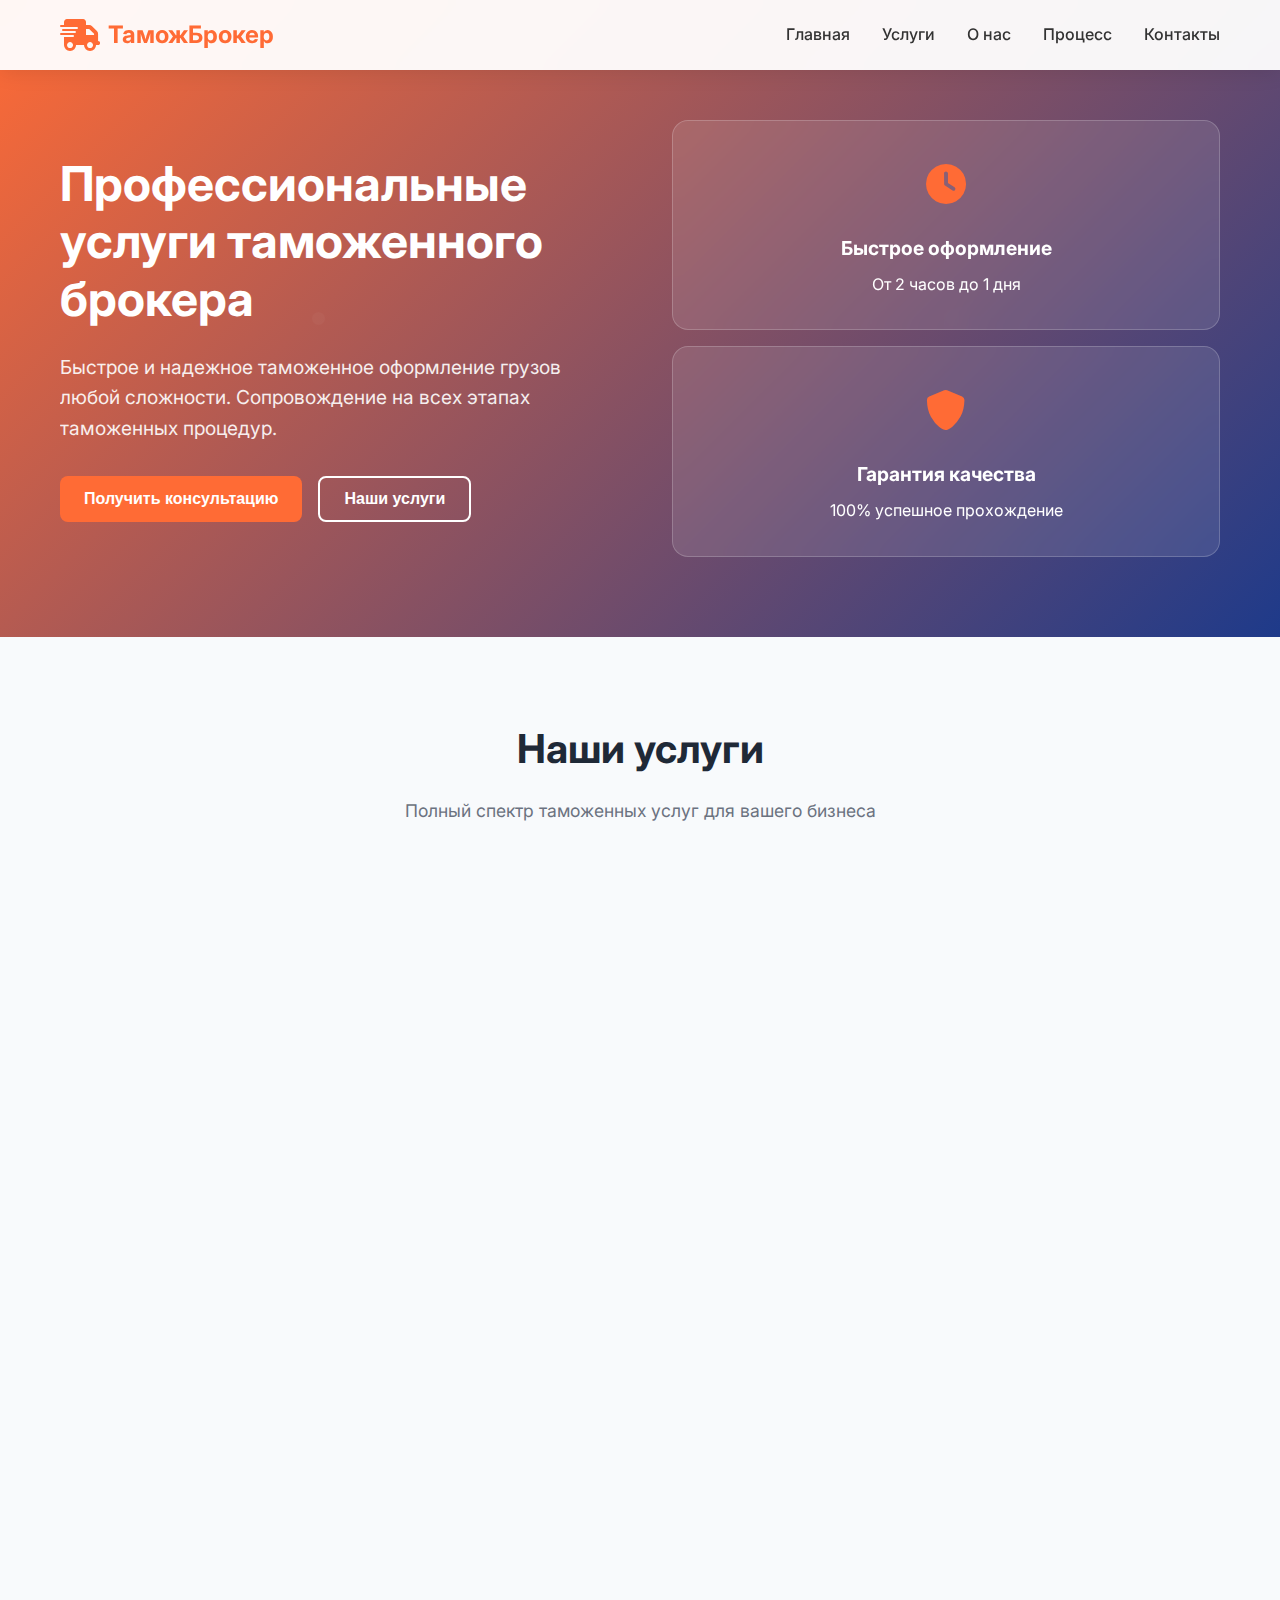
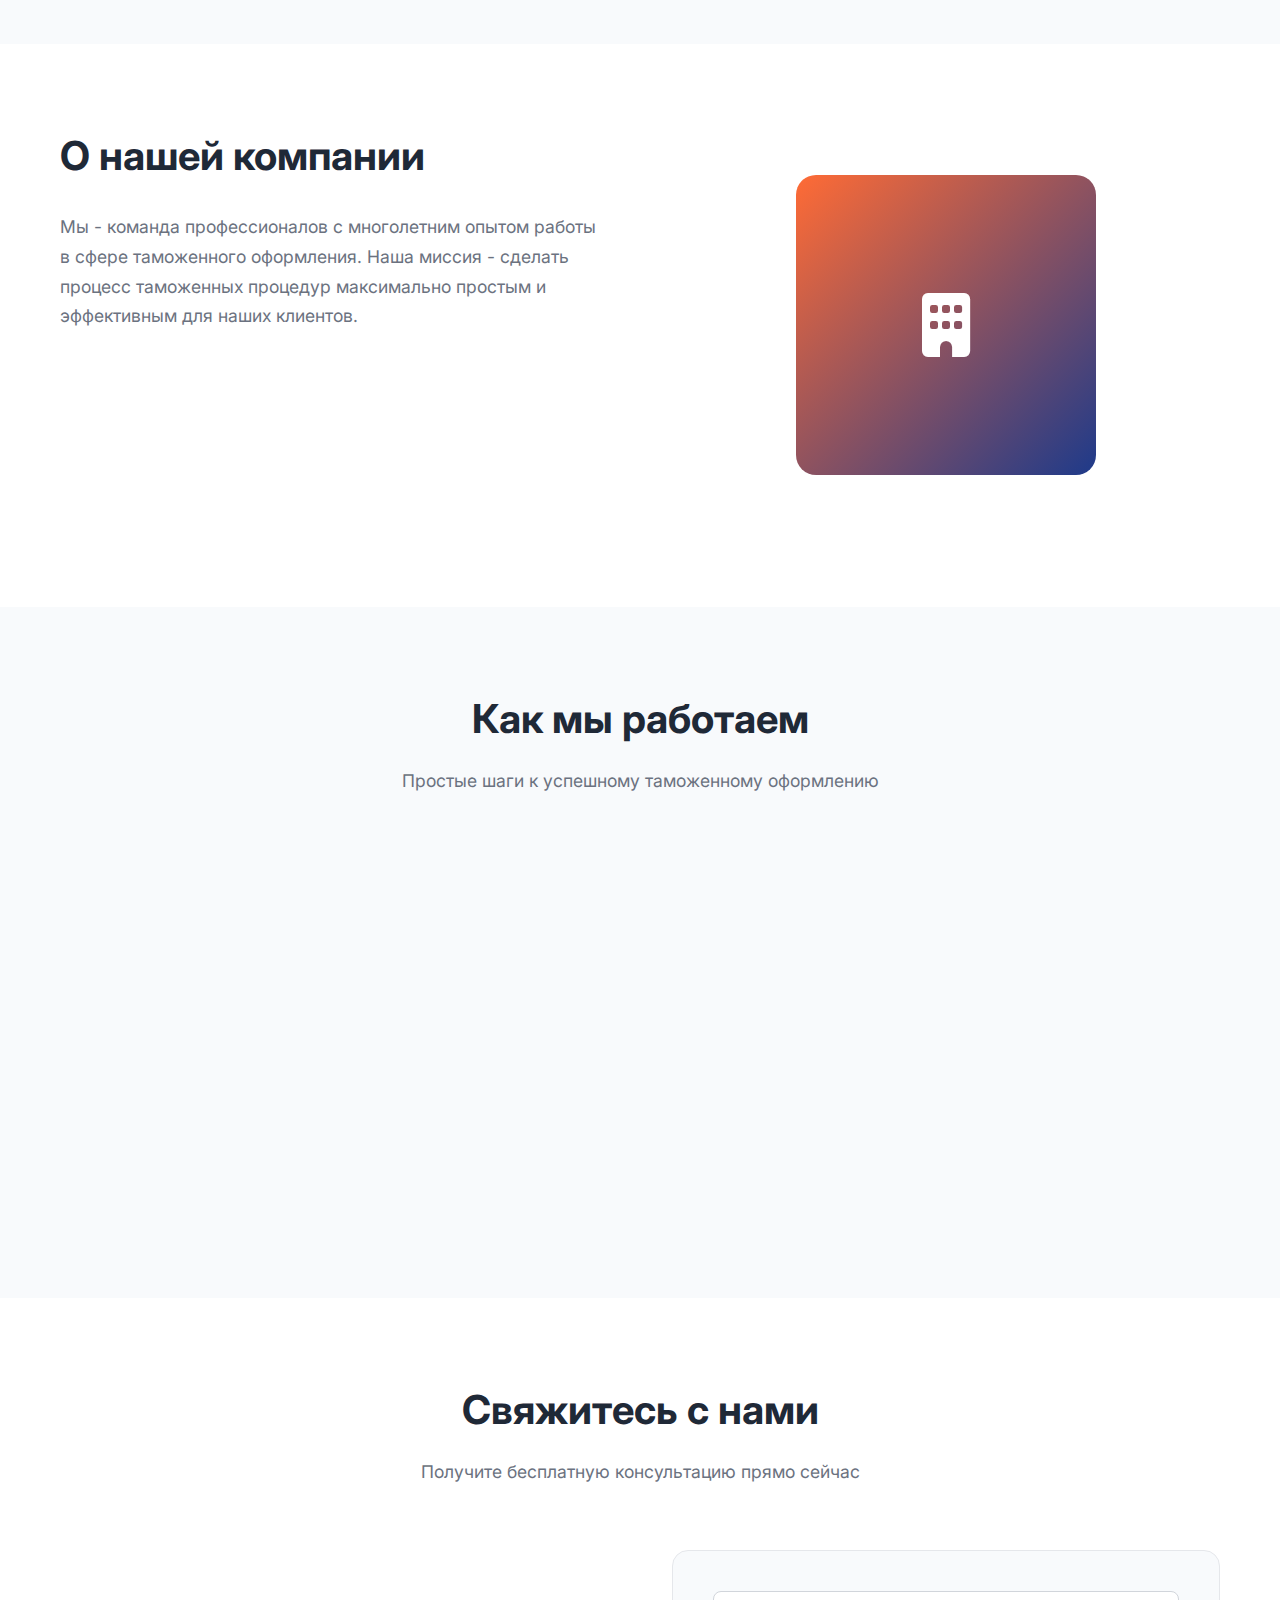
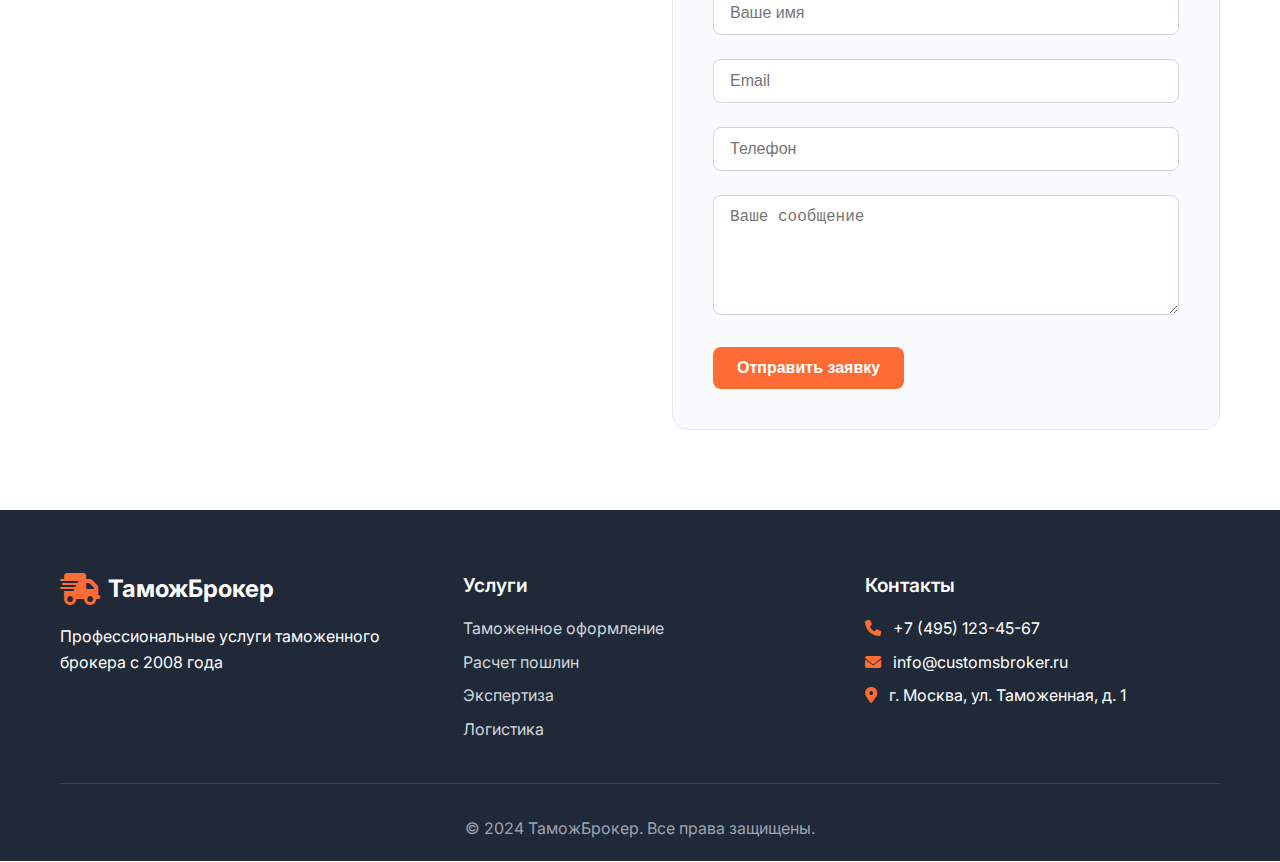
<file: index.html>
<!DOCTYPE html>
<html lang="ru">
<head>
    <meta charset="UTF-8">
    <meta name="viewport" content="width=device-width, initial-scale=1.0">
    <title>Таможенный Брокер - Профессиональные услуги таможенного оформления</title>
    <meta name="description" content="Профессиональные услуги таможенного брокера. Быстрое и надежное таможенное оформление грузов. Консультации и сопровождение.">
    <link rel="stylesheet" href="styles.css">
    <link href="https://fonts.googleapis.com/css2?family=Inter:wght@300;400;500;600;700&display=swap" rel="stylesheet">
    <link rel="stylesheet" href="https://cdnjs.cloudflare.com/ajax/libs/font-awesome/6.0.0/css/all.min.css">
</head>
<body>
    <!-- Header -->
    <header class="header">
        <nav class="navbar">
            <div class="container">
                <div class="nav-brand">
                    <i class="fas fa-shipping-fast"></i>
                    <span>ТаможБрокер</span>
                </div>
                <ul class="nav-menu">
                    <li><a href="#home">Главная</a></li>
                    <li><a href="#services">Услуги</a></li>
                    <li><a href="#about">О нас</a></li>
                    <li><a href="#process">Процесс</a></li>
                    <li><a href="#contact">Контакты</a></li>
                </ul>
                <div class="nav-toggle">
                    <span></span>
                    <span></span>
                    <span></span>
                </div>
            </div>
        </nav>
    </header>

    <!-- Hero Section -->
    <section id="home" class="hero">
        <div class="container">
            <div class="hero-content">
                <h1>Профессиональные услуги таможенного брокера</h1>
                <p>Быстрое и надежное таможенное оформление грузов любой сложности. Сопровождение на всех этапах таможенных процедур.</p>
                <div class="hero-buttons">
                    <button class="btn btn-primary" onclick="scrollToContact()">Получить консультацию</button>
                    <button class="btn btn-secondary" onclick="scrollToServices()">Наши услуги</button>
                </div>
            </div>
            <div class="hero-image">
                <div class="hero-card">
                    <div class="card-icon">
                        <i class="fas fa-clock"></i>
                    </div>
                    <h3>Быстрое оформление</h3>
                    <p>От 2 часов до 1 дня</p>
                </div>
                <div class="hero-card">
                    <div class="card-icon">
                        <i class="fas fa-shield-alt"></i>
                    </div>
                    <h3>Гарантия качества</h3>
                    <p>100% успешное прохождение</p>
                </div>
            </div>
        </div>
    </section>

    <!-- Services Section -->
    <section id="services" class="services">
        <div class="container">
            <div class="section-header">
                <h2>Наши услуги</h2>
                <p>Полный спектр таможенных услуг для вашего бизнеса</p>
            </div>
            <div class="services-grid">
                <div class="service-card">
                    <div class="service-icon">
                        <i class="fas fa-file-contract"></i>
                    </div>
                    <h3>Таможенное оформление</h3>
                    <p>Полное сопровождение процедур таможенного оформления грузов с подготовкой всех необходимых документов.</p>
                </div>
                <div class="service-card">
                    <div class="service-icon">
                        <i class="fas fa-calculator"></i>
                    </div>
                    <h3>Расчет пошлин</h3>
                    <p>Точный расчет таможенных пошлин, налогов и сборов с учетом всех льгот и преференций.</p>
                </div>
                <div class="service-card">
                    <div class="service-icon">
                        <i class="fas fa-search"></i>
                    </div>
                    <h3>Таможенная экспертиза</h3>
                    <p>Проведение таможенной экспертизы товаров для определения их классификации и стоимости.</p>
                </div>
                <div class="service-card">
                    <div class="service-icon">
                        <i class="fas fa-truck"></i>
                    </div>
                    <h3>Логистическое сопровождение</h3>
                    <p>Организация транспортировки и складского хранения грузов на всех этапах таможенных процедур.</p>
                </div>
                <div class="service-card">
                    <div class="service-icon">
                        <i class="fas fa-gavel"></i>
                    </div>
                    <h3>Правовая поддержка</h3>
                    <p>Консультации по таможенному законодательству и защита интересов в таможенных спорах.</p>
                </div>
                <div class="service-card">
                    <div class="service-icon">
                        <i class="fas fa-chart-line"></i>
                    </div>
                    <h3>Аналитика и отчетность</h3>
                    <p>Подготовка аналитических отчетов и оптимизация таможенных операций для снижения затрат.</p>
                </div>
            </div>
        </div>
    </section>

    <!-- About Section -->
    <section id="about" class="about">
        <div class="container">
            <div class="about-content">
                <div class="about-text">
                    <h2>О нашей компании</h2>
                    <p>Мы - команда профессионалов с многолетним опытом работы в сфере таможенного оформления. Наша миссия - сделать процесс таможенных процедур максимально простым и эффективным для наших клиентов.</p>
                    <div class="stats">
                        <div class="stat-item">
                            <h3>15+</h3>
                            <p>Лет опыта</p>
                        </div>
                        <div class="stat-item">
                            <h3>1000+</h3>
                            <p>Довольных клиентов</p>
                        </div>
                        <div class="stat-item">
                            <h3>24/7</h3>
                            <p>Поддержка</p>
                        </div>
                    </div>
                </div>
                <div class="about-image">
                    <div class="image-placeholder">
                        <i class="fas fa-building"></i>
                    </div>
                </div>
            </div>
        </div>
    </section>

    <!-- Process Section -->
    <section id="process" class="process">
        <div class="container">
            <div class="section-header">
                <h2>Как мы работаем</h2>
                <p>Простые шаги к успешному таможенному оформлению</p>
            </div>
            <div class="process-steps">
                <div class="step">
                    <div class="step-number">1</div>
                    <div class="step-content">
                        <h3>Консультация</h3>
                        <p>Бесплатная консультация по вашим вопросам и оценка стоимости услуг</p>
                    </div>
                </div>
                <div class="step">
                    <div class="step-number">2</div>
                    <div class="step-content">
                        <h3>Подготовка документов</h3>
                        <p>Сбор и подготовка всех необходимых документов для таможенного оформления</p>
                    </div>
                </div>
                <div class="step">
                    <div class="step-number">3</div>
                    <div class="step-content">
                        <h3>Таможенное оформление</h3>
                        <p>Подача декларации и прохождение всех таможенных процедур</p>
                    </div>
                </div>
                <div class="step">
                    <div class="step-number">4</div>
                    <div class="step-content">
                        <h3>Получение груза</h3>
                        <p>Выпуск груза и передача вам всех документов</p>
                    </div>
                </div>
            </div>
        </div>
    </section>

    <!-- Contact Section -->
    <section id="contact" class="contact">
        <div class="container">
            <div class="section-header">
                <h2>Свяжитесь с нами</h2>
                <p>Получите бесплатную консультацию прямо сейчас</p>
            </div>
            <div class="contact-content">
                <div class="contact-info">
                    <div class="contact-item">
                        <div class="contact-icon">
                            <i class="fas fa-phone"></i>
                        </div>
                        <div>
                            <h3>Телефон</h3>
                            <p>+7 (495) 123-45-67</p>
                        </div>
                    </div>
                    <div class="contact-item">
                        <div class="contact-icon">
                            <i class="fas fa-envelope"></i>
                        </div>
                        <div>
                            <h3>Email</h3>
                            <p>info@customsbroker.ru</p>
                        </div>
                    </div>
                    <div class="contact-item">
                        <div class="contact-icon">
                            <i class="fas fa-map-marker-alt"></i>
                        </div>
                        <div>
                            <h3>Адрес</h3>
                            <p>г. Москва, ул. Таможенная, д. 1</p>
                        </div>
                    </div>
                    <div class="contact-item">
                        <div class="contact-icon">
                            <i class="fas fa-clock"></i>
                        </div>
                        <div>
                            <h3>Режим работы</h3>
                            <p>Пн-Пт: 9:00 - 18:00</p>
                        </div>
                    </div>
                </div>
                <form class="contact-form" id="contactForm">
                    <div class="form-group">
                        <input type="text" id="name" name="name" placeholder="Ваше имя" required>
                    </div>
                    <div class="form-group">
                        <input type="email" id="email" name="email" placeholder="Email" required>
                    </div>
                    <div class="form-group">
                        <input type="tel" id="phone" name="phone" placeholder="Телефон" required>
                    </div>
                    <div class="form-group">
                        <textarea id="message" name="message" placeholder="Ваше сообщение" rows="5" required></textarea>
                    </div>
                    <button type="submit" class="btn btn-primary">Отправить заявку</button>
                </form>
            </div>
        </div>
    </section>

    <!-- Footer -->
    <footer class="footer">
        <div class="container">
            <div class="footer-content">
                <div class="footer-section">
                    <div class="footer-brand">
                        <i class="fas fa-shipping-fast"></i>
                        <span>ТаможБрокер</span>
                    </div>
                    <p>Профессиональные услуги таможенного брокера с 2008 года</p>
                </div>
                <div class="footer-section">
                    <h3>Услуги</h3>
                    <ul>
                        <li><a href="#services">Таможенное оформление</a></li>
                        <li><a href="#services">Расчет пошлин</a></li>
                        <li><a href="#services">Экспертиза</a></li>
                        <li><a href="#services">Логистика</a></li>
                    </ul>
                </div>
                <div class="footer-section">
                    <h3>Контакты</h3>
                    <ul>
                        <li><i class="fas fa-phone"></i> +7 (495) 123-45-67</li>
                        <li><i class="fas fa-envelope"></i> info@customsbroker.ru</li>
                        <li><i class="fas fa-map-marker-alt"></i> г. Москва, ул. Таможенная, д. 1</li>
                    </ul>
                </div>
            </div>
            <div class="footer-bottom">
                <p>&copy; 2024 ТаможБрокер. Все права защищены.</p>
            </div>
        </div>
    </footer>

    <script src="script.js"></script>
</body>
</html>
</file>
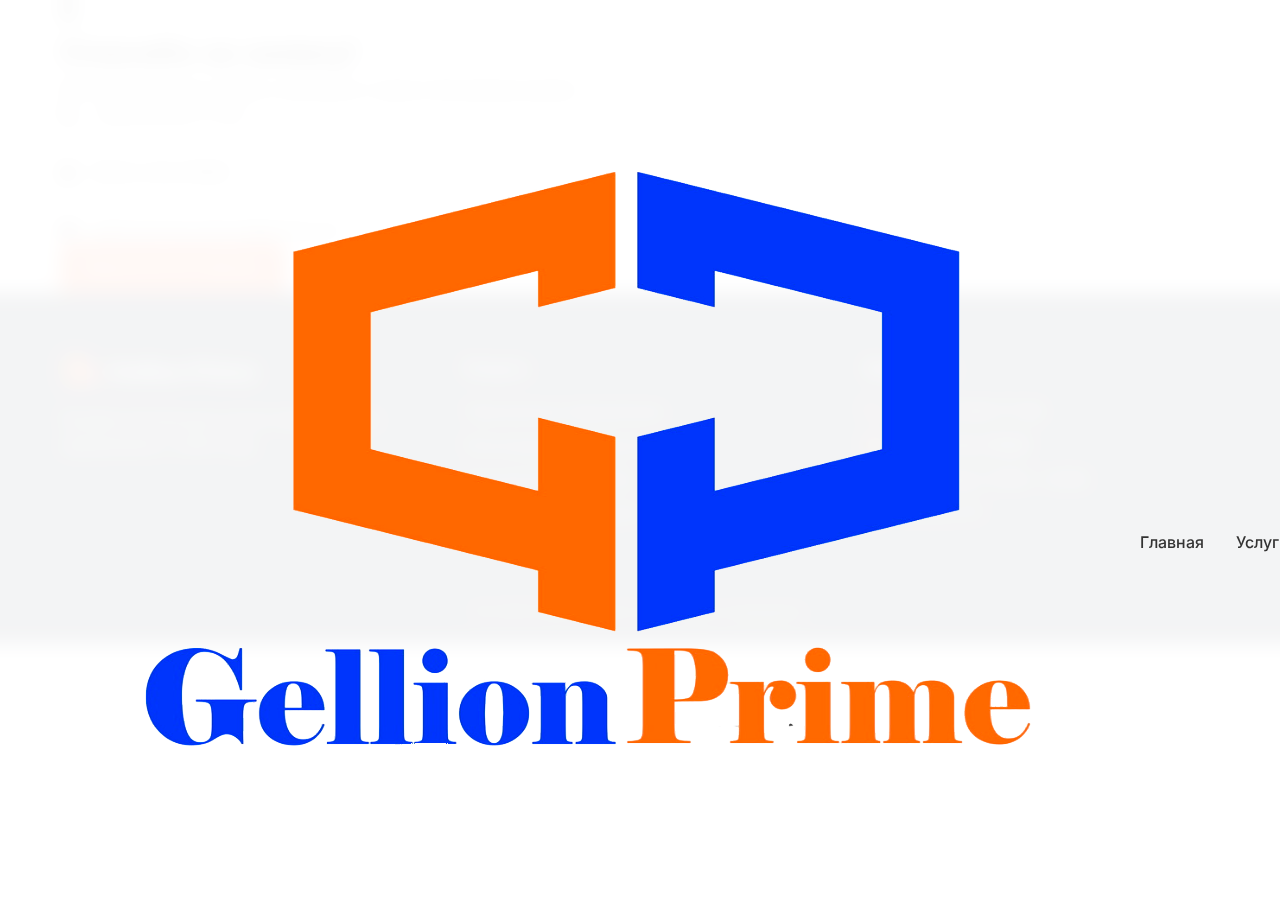
<file: thank-you.html>
<!DOCTYPE html>
<html lang="ru">
<head>
    <meta charset="UTF-8">
    <meta name="viewport" content="width=device-width, initial-scale=1.0">
    <title>Спасибо за заявку - Gellion Prime</title>
    <meta name="description" content="Спасибо за заявку! Мы свяжемся с вами в ближайшее время.">
    <link rel="stylesheet" href="styles.css?v=3">
    <link href="https://fonts.googleapis.com/css2?family=Inter:wght@300;400;500;600;700&display=swap" rel="stylesheet">
    <link rel="stylesheet" href="https://cdnjs.cloudflare.com/ajax/libs/font-awesome/6.0.0/css/all.min.css">
</head>
<body>
    <!-- Header -->
    <header class="header">
        <nav class="navbar">
            <div class="container">
                <div class="nav-brand">
                    <div class="logo">
                        <img src="images/logo.png?v=2" alt="Gellion Prime" class="logo-image">
                    </div>
                </div>
                <ul class="nav-menu">
                    <li><a href="index.html">Главная</a></li>
                    <li><a href="index.html#services">Услуги</a></li>
                    <li><a href="index.html#about">О нас</a></li>
                    <li><a href="index.html#process">Процесс</a></li>
                    <li><a href="index.html#contact">Контакты</a></li>
                </ul>
                <div class="nav-toggle">
                    <span></span>
                    <span></span>
                    <span></span>
                </div>
            </div>
        </nav>
    </header>

    <!-- Thank You Section -->
    <section class="thank-you">
        <div class="container">
            <div class="thank-you-content">
                <div class="thank-you-icon">
                    <i class="fas fa-check-circle"></i>
                </div>
                <h1>Спасибо за заявку!</h1>
                <p>Мы получили вашу заявку и свяжемся с вами в ближайшее время.</p>
                <div class="contact-info">
                    <div class="contact-item">
                        <i class="fas fa-phone"></i>
                        <span>+998 90 935-77-69</span>
                    </div>
                    <div class="contact-item">
                        <i class="fab fa-telegram"></i>
                        <span>@GELLION_PRIME</span>
                    </div>
                    <div class="contact-item">
                        <i class="fas fa-envelope"></i>
                        <span>gellionprimecustoms@gmail.com</span>
                    </div>
                </div>
                <div class="thank-you-buttons">
                    <a href="index.html" class="btn btn-primary">Вернуться на главную</a>
                </div>
            </div>
        </div>
    </section>

    <!-- Footer -->
    <footer class="footer">
        <div class="container">
            <div class="footer-content">
                <div class="footer-section">
                    <div class="footer-brand">
                        <i class="fas fa-shipping-fast"></i>
                        <span>Gellion Prime</span>
                    </div>
                    <p>Профессиональные услуги таможенного оформления с 2004 года</p>
                </div>
                <div class="footer-section">
                    <h3>Услуги</h3>
                    <ul>
                        <li><a href="index.html#services">Таможенное оформление</a></li>
                        <li><a href="index.html#services">Регистрация контрактов</a></li>
                        <li><a href="index.html#services">Консультации по ВЭД</a></li>
                        <li><a href="index.html#services">Специалист с выездом</a></li>
                    </ul>
                </div>
                <div class="footer-section">
                    <h3>Контакты</h3>
                    <ul>
                        <li><i class="fas fa-phone"></i> +998 90 935-77-69</li>
                        <li><i class="fab fa-telegram"></i> @GELLION_PRIME</li>
                        <li><i class="fas fa-clock"></i> Ежедневно: 10:00 - 23:00</li>
                        <li><i class="fas fa-download"></i> <a href="#" onclick="downloadProposal(); return false;">Скачать КП</a></li>
                    </ul>
                </div>
            </div>
            <div class="footer-bottom">
                <p>&copy; 2025 Gellion Prime. Все права защищены.</p>
            </div>
        </div>
    </footer>

    <script src="script.js"></script>
</body>
</html>
</file>
<file: styles.css>
/* Reset and Base Styles */
* {
    margin: 0;
    padding: 0;
    box-sizing: border-box;
}

body {
    font-family: 'Inter', sans-serif;
    line-height: 1.6;
    color: #333;
    overflow-x: hidden;
}

.container {
    max-width: 1200px;
    margin: 0 auto;
    padding: 0 20px;
}

/* Header */
.header {
    position: fixed;
    top: 0;
    width: 100%;
    background: rgba(255, 255, 255, 0.95);
    backdrop-filter: blur(10px);
    z-index: 1000;
    box-shadow: 0 2px 20px rgba(0, 0, 0, 0.1);
}

.navbar {
    padding: 1rem 0;
}

.navbar .container {
    display: flex;
    justify-content: space-between;
    align-items: center;
}

.nav-brand {
    display: flex;
    align-items: center;
    font-size: 1.5rem;
    font-weight: 700;
    color: #ff6b35;
}

.logo {
    display: flex;
    align-items: center;
    gap: 0.5rem;
    font-size: 1.5rem;
    font-weight: 700;
}

.logo-text {
    display: flex;
    flex-direction: column;
    line-height: 1;
}

.logo-gellion {
    color: #1e3a8a;
}

.logo-prime {
    color: #ff6b35;
}

.logo-symbol {
    position: relative;
    width: 40px;
    height: 40px;
    display: flex;
    align-items: center;
    justify-content: center;
}

.logo-part {
    position: absolute;
    width: 20px;
    height: 20px;
    border-radius: 2px;
}

.logo-part.orange {
    background: #ff6b35;
    left: 0;
    top: 0;
    clip-path: polygon(0 0, 100% 0, 70% 100%, 0 100%);
}

.logo-part.blue {
    background: #1e3a8a;
    right: 0;
    bottom: 0;
    clip-path: polygon(30% 0, 100% 0, 100% 100%, 0 100%);
}

.language-selector {
    display: flex;
    gap: 0.5rem;
    margin-left: 2rem;
}

.lang-btn {
    padding: 8px 12px;
    border: 2px solid #ff6b35;
    background: transparent;
    color: #ff6b35;
    border-radius: 6px;
    font-weight: 600;
    cursor: pointer;
    transition: all 0.3s ease;
}

.lang-btn.active {
    background: #ff6b35;
    color: white;
}

.lang-btn:hover {
    background: #ff6b35;
    color: white;
}

.nav-brand i {
    margin-right: 0.5rem;
    font-size: 2rem;
}

.nav-menu {
    display: flex;
    list-style: none;
    gap: 2rem;
}

.nav-menu a {
    text-decoration: none;
    color: #333;
    font-weight: 500;
    transition: color 0.3s ease;
}

.nav-menu a:hover {
    color: #ff6b35;
}

.nav-toggle {
    display: none;
    flex-direction: column;
    cursor: pointer;
}

.nav-toggle span {
    width: 25px;
    height: 3px;
    background: #333;
    margin: 3px 0;
    transition: 0.3s;
}

/* Hero Section */
.hero {
    padding: 120px 0 80px;
    background: linear-gradient(135deg, #ff6b35 0%, #1e3a8a 100%);
    color: white;
    position: relative;
    overflow: hidden;
}

.hero::before {
    content: '';
    position: absolute;
    top: 0;
    left: 0;
    right: 0;
    bottom: 0;
    background: url('data:image/svg+xml,<svg xmlns="http://www.w3.org/2000/svg" viewBox="0 0 100 100"><defs><pattern id="grain" width="100" height="100" patternUnits="userSpaceOnUse"><circle cx="50" cy="50" r="1" fill="white" opacity="0.1"/></pattern></defs><rect width="100" height="100" fill="url(%23grain)"/></svg>');
    opacity: 0.3;
}

.hero .container {
    position: relative;
    z-index: 2;
    display: grid;
    grid-template-columns: 1fr 1fr;
    gap: 4rem;
    align-items: center;
}

.hero-content h1 {
    font-size: 3rem;
    font-weight: 700;
    margin-bottom: 1.5rem;
    line-height: 1.2;
}

.hero-content p {
    font-size: 1.2rem;
    margin-bottom: 2rem;
    opacity: 0.9;
}

.hero-buttons {
    display: flex;
    gap: 1rem;
    flex-wrap: wrap;
}

.btn {
    padding: 12px 24px;
    border: none;
    border-radius: 8px;
    font-weight: 600;
    text-decoration: none;
    display: inline-block;
    cursor: pointer;
    transition: all 0.3s ease;
    font-size: 1rem;
}

.btn-primary {
    background: #ff6b35;
    color: white;
}

.btn-primary:hover {
    background: #ff5722;
    transform: translateY(-2px);
}

.btn-secondary {
    background: transparent;
    color: white;
    border: 2px solid white;
}

.btn-secondary:hover {
    background: white;
    color: #ff6b35;
}

.btn-outline {
    background: transparent;
    color: #ff6b35;
    border: 2px solid #ff6b35;
    margin-left: 1rem;
    display: inline-flex;
    align-items: center;
    gap: 0.5rem;
}

.btn-outline:hover {
    background: #ff6b35;
    color: white;
}

.hero-image {
    display: flex;
    flex-direction: column;
    gap: 1rem;
}

.hero-card {
    background: rgba(255, 255, 255, 0.1);
    backdrop-filter: blur(10px);
    padding: 2rem;
    border-radius: 16px;
    border: 1px solid rgba(255, 255, 255, 0.2);
    text-align: center;
}

.card-icon {
    font-size: 2.5rem;
    margin-bottom: 1rem;
    color: #ff6b35;
}

.hero-card h3 {
    font-size: 1.2rem;
    margin-bottom: 0.5rem;
}

/* Section Headers */
.section-header {
    text-align: center;
    margin-bottom: 4rem;
}

.section-header h2 {
    font-size: 2.5rem;
    font-weight: 700;
    margin-bottom: 1rem;
    color: #1f2937;
}

.section-header p {
    font-size: 1.1rem;
    color: #6b7280;
    max-width: 600px;
    margin: 0 auto;
}

/* Services Section */
.services {
    padding: 80px 0;
    background: #f8fafc;
}

.services-grid {
    display: grid;
    grid-template-columns: repeat(auto-fit, minmax(350px, 1fr));
    gap: 2rem;
}

.service-card {
    background: white;
    padding: 2.5rem;
    border-radius: 16px;
    box-shadow: 0 4px 6px rgba(0, 0, 0, 0.05);
    transition: all 0.3s ease;
    border: 1px solid #e5e7eb;
}

.service-card:hover {
    transform: translateY(-5px);
    box-shadow: 0 20px 25px rgba(0, 0, 0, 0.1);
}

.service-icon {
    width: 60px;
    height: 60px;
    background: linear-gradient(135deg, #ff6b35, #1e3a8a);
    border-radius: 12px;
    display: flex;
    align-items: center;
    justify-content: center;
    margin-bottom: 1.5rem;
    color: white;
    font-size: 1.5rem;
    box-shadow: 0 4px 15px rgba(255, 107, 53, 0.3);
}

.service-card h3 {
    font-size: 1.3rem;
    font-weight: 600;
    margin-bottom: 1rem;
    color: #1f2937;
}

.service-card p {
    color: #6b7280;
    line-height: 1.6;
}

/* About Section */
.about {
    padding: 80px 0;
    background: white;
}

.about-content {
    display: grid;
    grid-template-columns: 1fr 1fr;
    gap: 4rem;
    align-items: center;
}

.about-text h2 {
    font-size: 2.5rem;
    font-weight: 700;
    margin-bottom: 1.5rem;
    color: #1f2937;
}

.about-text p {
    font-size: 1.1rem;
    color: #6b7280;
    margin-bottom: 2rem;
    line-height: 1.7;
}

.stats {
    display: grid;
    grid-template-columns: repeat(3, 1fr);
    gap: 2rem;
}

.stat-item {
    text-align: center;
}

.stat-item h3 {
    font-size: 2.5rem;
    font-weight: 700;
    color: #ff6b35;
    margin-bottom: 0.5rem;
}

.stat-item p {
    color: #6b7280;
    font-weight: 500;
}

.about-image {
    display: flex;
    justify-content: center;
    align-items: center;
}

.image-placeholder {
    width: 300px;
    height: 300px;
    background: linear-gradient(135deg, #ff6b35 0%, #1e3a8a 100%);
    border-radius: 20px;
    display: flex;
    align-items: center;
    justify-content: center;
    color: white;
    font-size: 4rem;
}

/* Process Section */
.process {
    padding: 80px 0;
    background: #f8fafc;
}

.process-steps {
    display: grid;
    grid-template-columns: repeat(auto-fit, minmax(250px, 1fr));
    gap: 2rem;
}

.step {
    text-align: center;
    padding: 2rem;
}

.step-number {
    width: 60px;
    height: 60px;
    background: linear-gradient(135deg, #ff6b35, #1e3a8a);
    color: white;
    border-radius: 50%;
    display: flex;
    align-items: center;
    justify-content: center;
    font-size: 1.5rem;
    font-weight: 700;
    margin: 0 auto 1.5rem;
}

.step-content h3 {
    font-size: 1.3rem;
    font-weight: 600;
    margin-bottom: 1rem;
    color: #1f2937;
}

.step-content p {
    color: #6b7280;
    line-height: 1.6;
}

/* Contact Section */
.contact {
    padding: 80px 0;
    background: white;
}

.contact-content {
    display: grid;
    grid-template-columns: 1fr 1fr;
    gap: 4rem;
}

.contact-info {
    display: flex;
    flex-direction: column;
    gap: 2rem;
}

.contact-item {
    display: flex;
    align-items: center;
    gap: 1rem;
}

.contact-icon {
    width: 50px;
    height: 50px;
    background: linear-gradient(135deg, #ff6b35, #1e3a8a);
    border-radius: 12px;
    display: flex;
    align-items: center;
    justify-content: center;
    color: white;
    font-size: 1.2rem;
}

.contact-item h3 {
    font-size: 1.1rem;
    font-weight: 600;
    margin-bottom: 0.25rem;
    color: #1f2937;
}

.contact-item p {
    color: #6b7280;
}

.contact-form {
    background: #f8fafc;
    padding: 2.5rem;
    border-radius: 16px;
    border: 1px solid #e5e7eb;
}

.form-group {
    margin-bottom: 1.5rem;
}

.form-group input,
.form-group textarea {
    width: 100%;
    padding: 12px 16px;
    border: 1px solid #d1d5db;
    border-radius: 8px;
    font-size: 1rem;
    transition: border-color 0.3s ease;
}

.form-group input:focus,
.form-group textarea:focus {
    outline: none;
    border-color: #ff6b35;
    box-shadow: 0 0 0 3px rgba(255, 107, 53, 0.1);
}

.form-group textarea {
    resize: vertical;
    min-height: 120px;
}

/* Footer */
.footer {
    background: #1f2937;
    color: white;
    padding: 60px 0 20px;
}

.footer-content {
    display: grid;
    grid-template-columns: repeat(auto-fit, minmax(250px, 1fr));
    gap: 3rem;
    margin-bottom: 2rem;
}

.footer-brand {
    display: flex;
    align-items: center;
    font-size: 1.5rem;
    font-weight: 700;
    margin-bottom: 1rem;
}

.footer-brand i {
    margin-right: 0.5rem;
    font-size: 2rem;
    color: #ff6b35;
}

.footer-section h3 {
    font-size: 1.2rem;
    font-weight: 600;
    margin-bottom: 1rem;
    color: #f9fafb;
}

.footer-section ul {
    list-style: none;
}

.footer-section ul li {
    margin-bottom: 0.5rem;
}

.footer-section ul li a {
    color: #d1d5db;
    text-decoration: none;
    transition: color 0.3s ease;
}

.footer-section ul li a:hover {
    color: #ff6b35;
}

.footer-section ul li i {
    margin-right: 0.5rem;
    color: #ff6b35;
}

.footer-section ul li i {
    margin-right: 0.5rem;
    color: #ff6b35;
}

.footer-bottom {
    border-top: 1px solid #374151;
    padding-top: 2rem;
    text-align: center;
    color: #9ca3af;
}

/* Responsive Design */
@media (max-width: 768px) {
    .nav-menu {
        display: none;
    }
    
    .nav-toggle {
        display: flex;
    }
    
    .language-selector {
        margin-left: 1rem;
    }
    
    .logo-symbol {
        width: 32px;
        height: 32px;
    }
    
    .logo-part {
        width: 16px;
        height: 16px;
    }
    
    .hero .container {
        grid-template-columns: 1fr;
        text-align: center;
    }
    
    .hero-content h1 {
        font-size: 2rem;
    }
    
    .hero-buttons {
        justify-content: center;
        flex-direction: column;
        gap: 1rem;
    }
    
    .hero-buttons .btn {
        margin-left: 0;
        width: 100%;
    }
    
    .btn-outline {
        margin-left: 0;
    }
    
    .about-content {
        grid-template-columns: 1fr;
    }
    
    .contact-content {
        grid-template-columns: 1fr;
    }
    
    .stats {
        grid-template-columns: 1fr;
        gap: 1rem;
    }
    
    .services-grid {
        grid-template-columns: 1fr;
    }
    
    .process-steps {
        grid-template-columns: 1fr;
    }
    
    .section-header h2 {
        font-size: 2rem;
    }
}

@media (max-width: 480px) {
    .container {
        padding: 0 15px;
    }
    
    .hero {
        padding: 100px 0 60px;
    }
    
    .hero-content h1 {
        font-size: 1.8rem;
    }
    
    .btn {
        padding: 10px 20px;
        font-size: 0.9rem;
    }
    
    .service-card,
    .contact-form {
        padding: 1.5rem;
    }
}

/* Animations */
@keyframes fadeInUp {
    from {
        opacity: 0;
        transform: translateY(30px);
    }
    to {
        opacity: 1;
        transform: translateY(0);
    }
}

.service-card,
.step,
.contact-item {
    animation: fadeInUp 0.6s ease forwards;
}

/* Smooth scrolling */
html {
    scroll-behavior: smooth;
}
</file>
